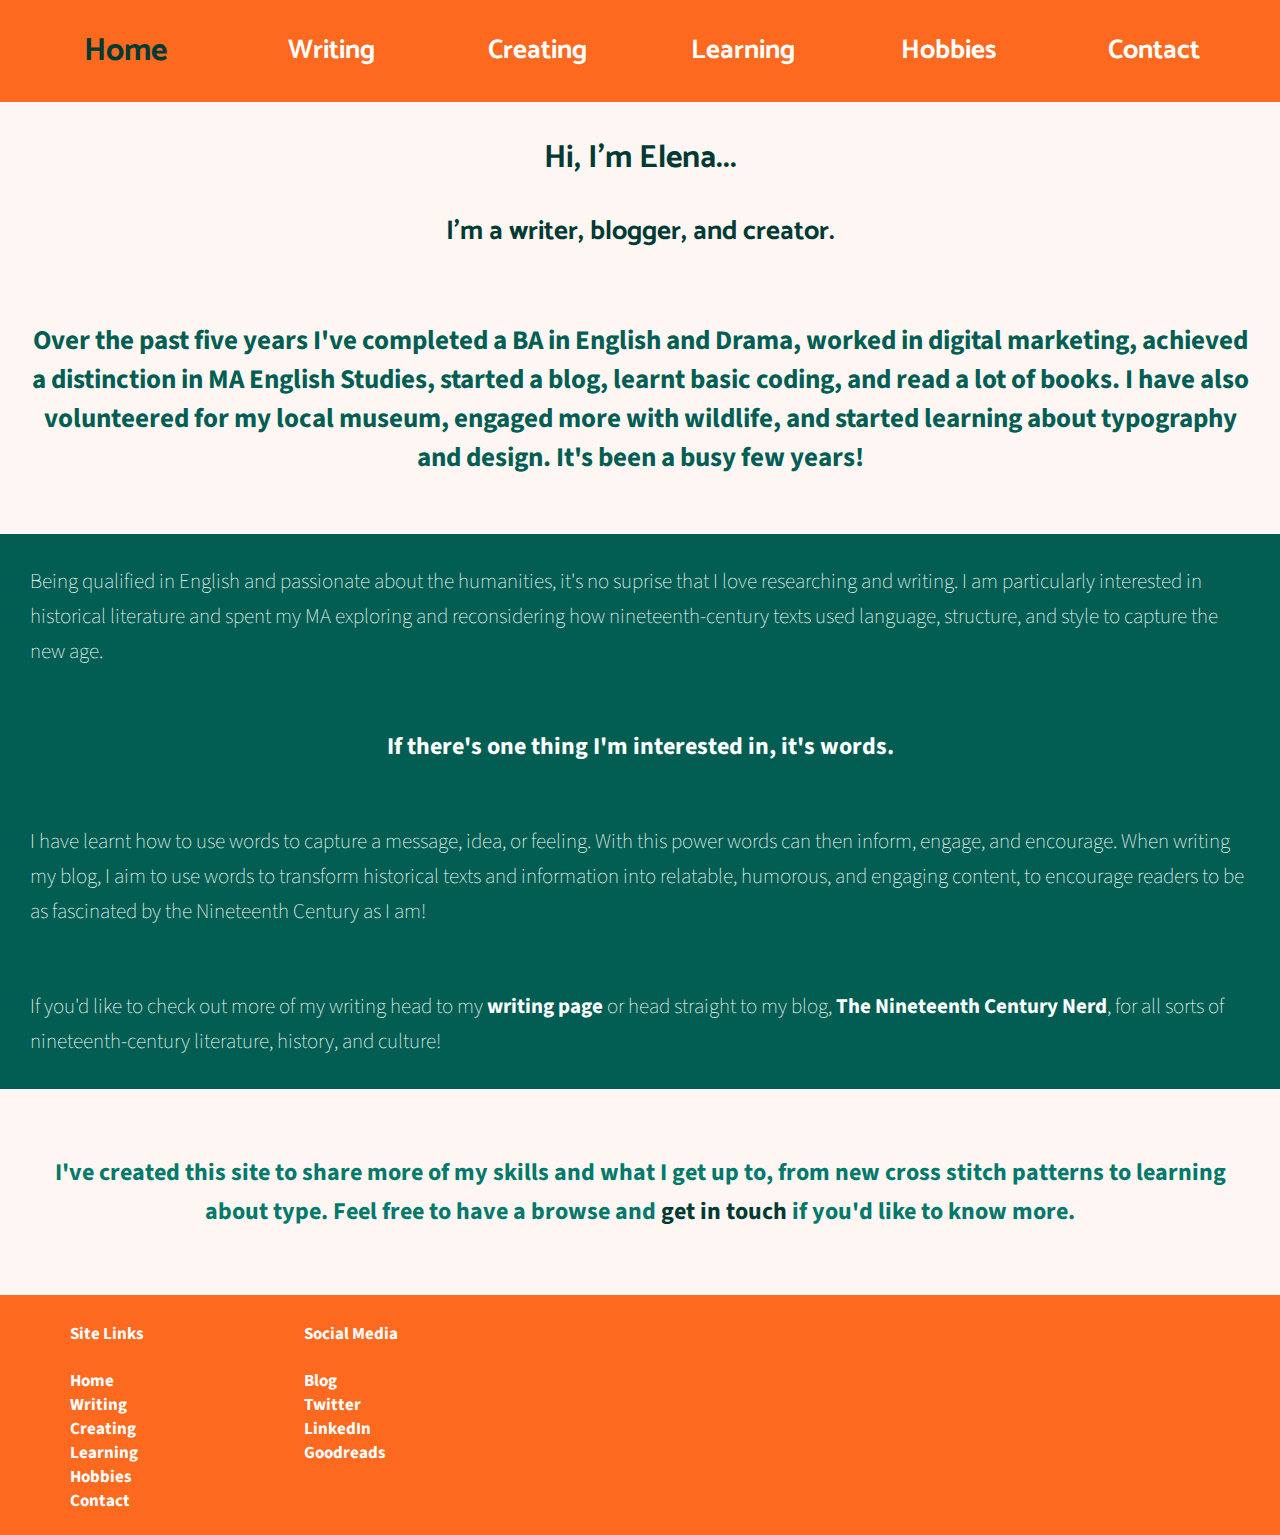
<file: index.html>
<!DOCTYPE html>
<html>

<head>
  <title>Elena Martin Portfolio</title>
  <meta name="viewport" content="width=device-width, initial-scale=1.0">
  <link rel="stylesheet" href="styles.css">
  <link href="https://fonts.googleapis.com/css2?family=Catamaran:wght@800&display=swap" rel="stylesheet">
  <link href="https://fonts.googleapis.com/css2?family=Source+Sans+Pro:ital,wght@0,300;0,400;0,600;1,900&display=swap"
    rel="stylesheet">
  <link rel="icon" href="favicon.ico" type="image/x-icon">
  <!-- Global site tag (gtag.js) - Google Analytics -->
  <script async src="https://www.googletagmanager.com/gtag/js?id=G-0PNY6B4NJH"></script>
  <script>
    window.dataLayer = window.dataLayer || [];
    function gtag() { dataLayer.push(arguments); }
    gtag('js', new Date());

    gtag('config', 'G-0PNY6B4NJH');
  </script>
</head>

<body>
  <header class="flexContainerNav">
    <h2 class="flexBoxNav"><a class="highlightLink" href="index.html">Home</a></h2>
    <h2 class="flexBoxNav"><a class="navLink" href="writing.html">Writing</a></h2>
    <h2 class="flexBoxNav"><a class="navLink" href="creating.html">Creating</a></h2>
    <h2 class="flexBoxNav"><a class="navLink" href="learning.html">Learning</a></h2>
    <h3 class="flexBoxNav"><a class="navLink" href="hobbies.html">Hobbies</a></h3>
    <h2 class="flexBoxNav"><a class="navLink" href="contact.html">Contact</a></h2>
  </header>

  <div class="flexContainerTop">
    <h2 class="flexBoxTop1"><span class="fadeIn">Hi, I'm Elena...</span></h2>
    <h3 class="flexBoxTop2"><span class="fadeIn2">I'm a writer, blogger, and creator.</span></h3>
  </div>

  <div class="flexContainerBody">
    <h3 class="flexBoxBody2"><span class="fadeIn3">Over the past five years I've completed a BA in English and Drama,
        worked in digital marketing, achieved a distinction in MA English Studies, started a blog, learnt basic coding,
        and read a lot of books. I have also volunteered for my local museum, engaged more with wildlife, and started
        learning about typography and design. It's been a busy few years!</span></h3>
    <h3 class="flexBoxBody3">Being qualified in English and passionate about the humanities, it's no suprise that I love
      researching and writing. I am particularly interested in historical literature and spent my MA exploring and
      reconsidering how nineteenth-century texts used language, structure, and style to capture the new age.</h3>
    <h3 class="flexBoxBody4">If there's one thing I'm interested in, it's words.</h3>
    <h3 class="flexBoxBody3">I have learnt how to use words to capture a message, idea, or feeling. With this power
      words can then inform, engage, and encourage. When writing my blog, I aim to use words to transform historical
      texts and information into relatable, humorous, and engaging content, to encourage readers to be as fascinated by
      the Nineteenth Century as I am!</h3>
    <h3 class="flexBoxBody3">If you'd like to check out more of my writing head to my <a class="two"
        href="writing.html">writing page</a> or head straight to my blog, <a class="two"
        href="https://thenineteenthcenturynerd.wordpress.com/" target="_blank">The Nineteenth Century Nerd</a>, for all
      sorts of nineteenth-century literature, history, and culture!</h3>
  </div>

  <div class="flexContainerBottom">
    <h3 class="flexBoxBottom1">I've created this site to share more of my skills and what I get up to, from new cross
      stitch patterns to learning about type. Feel free to have a browse and <a class="one"
        href="contact.html#contact-form">get in touch</a> if you'd like to know more.</h3>
  </div>

  <footer>
    <div class="flexContainerFooter">
      <div class="flexBoxFooter">
        <ul>
          <h4>Site Links</h4>
          <li><a class="two" href="index.html">Home</a></li>
          <li><a class="two" href="writing.html">Writing</a></li>
          <li><a class="two" href="creating.html">Creating</a></li>
          <li><a class="two" href="learning.html">Learning</a></li>
          <li><a class="two" href="hobbies.html">Hobbies</a></li>
          <li><a class="two" href="contact.html">Contact</a></li>
        </ul>
      </div>

      <div class="flexBoxFooter">
        <ul>
          <h4>Social Media</h4>
          <li><a class="two" href="https://thenineteenthcenturynerd.wordpress.com/" target="_blank">Blog</a></li>
          <li><a class="two" href="https://twitter.com/The19thCNerd" target="_blank">Twitter</a></li>
          <li><a class="two" href="https://www.linkedin.com/in/elena-martin-0aa2b9152/" target="_blank">LinkedIn</a>
          </li>
          <li><a class="two" href="https://www.goodreads.com/user/show/27356902-elena" target="_blank">Goodreads</a>
          </li>
        </ul>
      </div>
    </div>
  </footer>

</body>

</html>
</file>
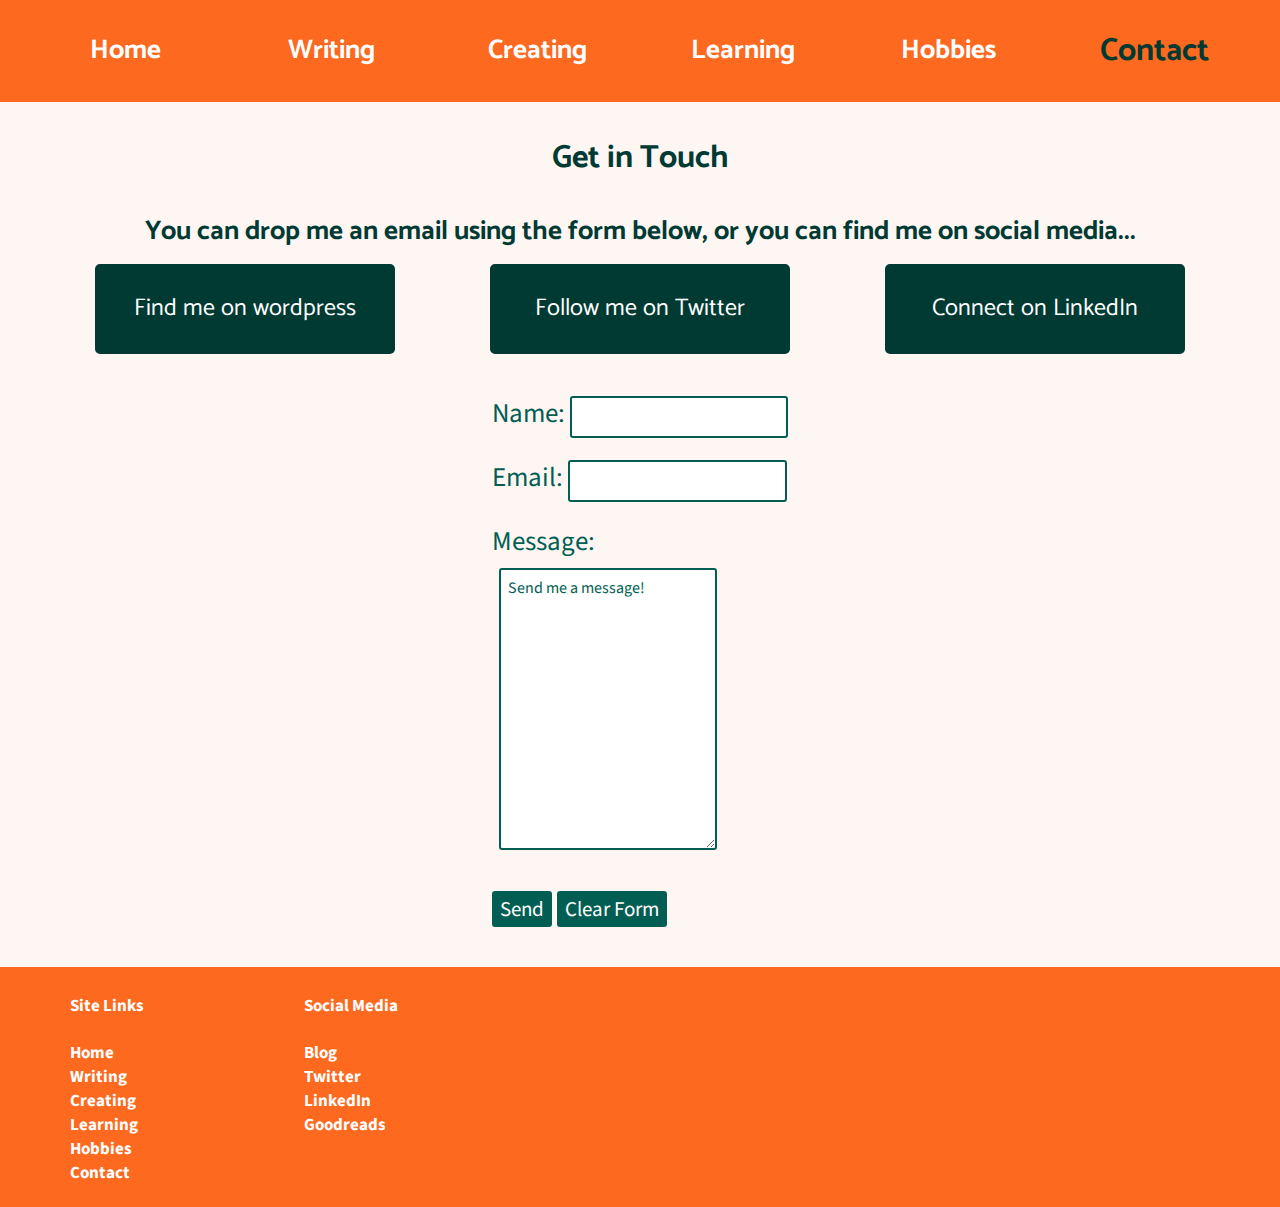
<file: contact.html>
<!DOCTYPE html>
<html>
<head>
   <title>Contact</title>
   <meta name="viewport" content="width=device-width, initial-scale=1.0">
   <link rel="stylesheet" href="styles.css">
   <link href="https://fonts.googleapis.com/css2?family=Catamaran:wght@800&display=swap" rel="stylesheet">
   <link href="https://fonts.googleapis.com/css2?family=Source+Sans+Pro:ital,wght@0,300;0,400;0,600;1,900&display=swap" rel="stylesheet">
   <link rel="icon" href="favicon.ico" type="image/x-icon">
</head>

<body>
    <header class="flexContainerNav">
        <h2 class="flexBoxNav"><a class="navLink" href="index.html">Home</a></h2>
        <h2 class="flexBoxNav"><a class="navLink" href="writing.html">Writing</a></h2>
        <h2 class="flexBoxNav"><a class="navLink" href="creating.html">Creating</a></h2>
        <h2 class="flexBoxNav"><a class="navLink" href="learning.html">Learning</a></h2>
        <h3 class="flexBoxNav"><a class="navLink" href="hobbies.html">Hobbies</a></h3>
        <h2 class="flexBoxNav"><a class="highlightLink" href="contact.html">Contact</a></h2>
    </header>

    <div class="flexContainerTop">
        <h2 class="flexBoxTop1">Get in Touch</h2>
        <h3 class="flexBoxTop2">You can drop me an email using the form below, or you can find me on social media...</h3>
    </div>

    <div class="flexContainerButton">
        <a class="socialLinks" href="https://thenineteenthcenturynerd.wordpress.com" target="_blank"><button class="flexBoxButton">Find me on wordpress</button></a>
        <a class="socialLinks" href="https://twitter.com/The19thCNerd" target="_blank"><button class="flexBoxButton">Follow me on Twitter</button></a>
        <a class="socialLinks" href="https://www.linkedin.com/in/elena-martin-0aa2b9152/" target="_blank"><button class="flexBoxButton">Connect on LinkedIn</button></a>
    </div>

  <div class="flexContainerForm">
    <form action="mailto:elena.m.writer@gmail.com" method="post" enctype="text/plain" id="contact-form">
      <div class="formElement">
        <label for="name">Name:
          <input type="text" name="name" id="name" />
        </label>
      </div>
      <div class="formElement">
        <label for="email">Email:
          <input type="text" name="email" id="email" />
        </label>
      </div>
      <div class="formElement">
        <label>Message:</label>
        <br />
        <textarea name="comments" rows="12" cols="35" id="message">Send me a message!</textarea>
      </div>
      <div class="formElement">
        <input type="submit" name="submit" value="Send" id="send"/>
        <input type="reset" name="reset" value="Clear Form" id="reset"/>
      </div>
    </form>
  </div>

    <footer>
      <div class="flexContainerFooter">
        <div class="flexBoxFooter">
          <ul>
            <h4>Site Links</h4>
            <li><a class="two" href="index.html">Home</a></li>
            <li><a class="two" href="writing.html">Writing</a></li>
            <li><a class="two" href="creating.html">Creating</a></li>
            <li><a class="two" href="learning.html">Learning</a></li>
            <li><a class="two" href="hobbies.html">Hobbies</a></li> 
            <li><a class="two" href="contact.html">Contact</a></li>
          </ul>
        </div>
   
        <div class="flexBoxFooter">
          <ul>
            <h4>Social Media</h4>
            <li><a class="two" href="https://thenineteenthcenturynerd.wordpress.com/" target="_blank">Blog</a></li>
            <li><a class="two" href="https://twitter.com/The19thCNerd" target="_blank">Twitter</a></li>
            <li><a class="two" href="https://www.linkedin.com/in/elena-martin-0aa2b9152/" target="_blank">LinkedIn</a></li>
            <li><a class="two" href="https://www.goodreads.com/user/show/27356902-elena" target="_blank">Goodreads</a></li>
          </ul>
        </div>
      </div>
      </footer>

</body>
</html>
</file>
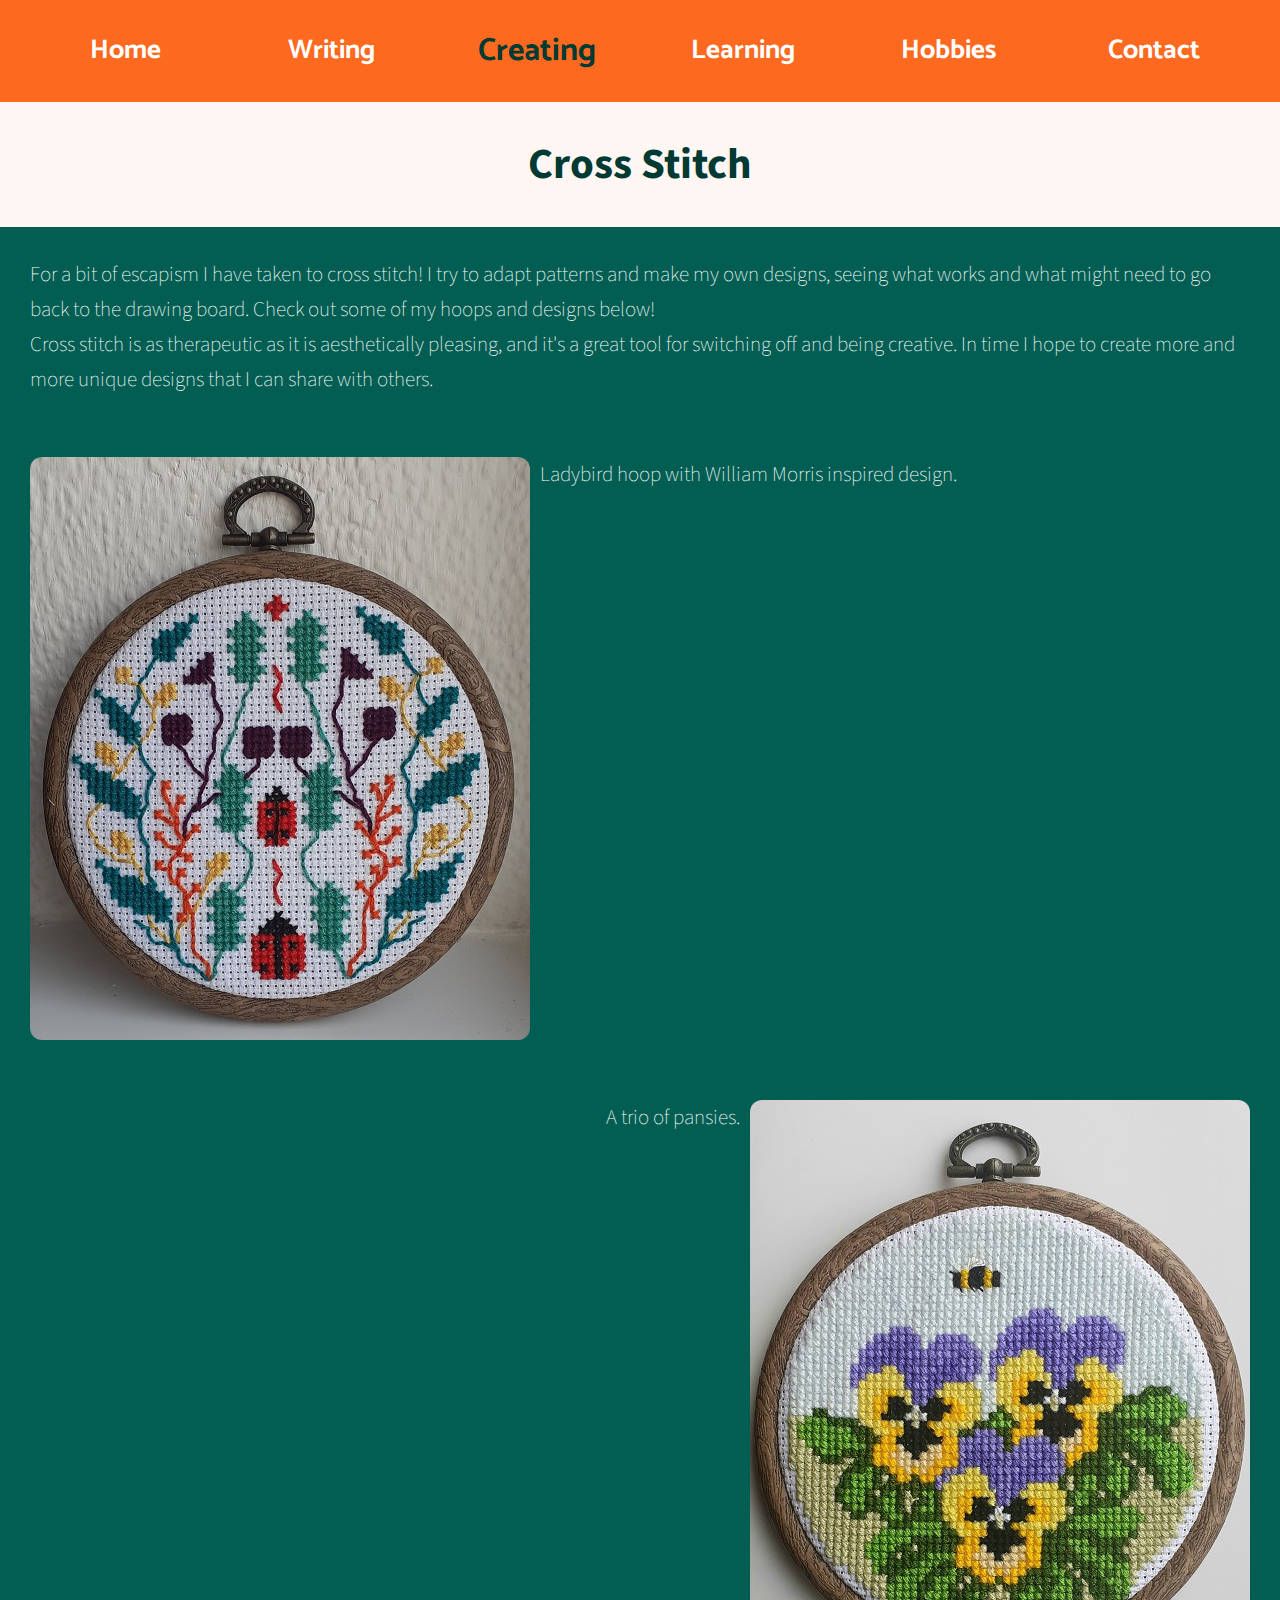
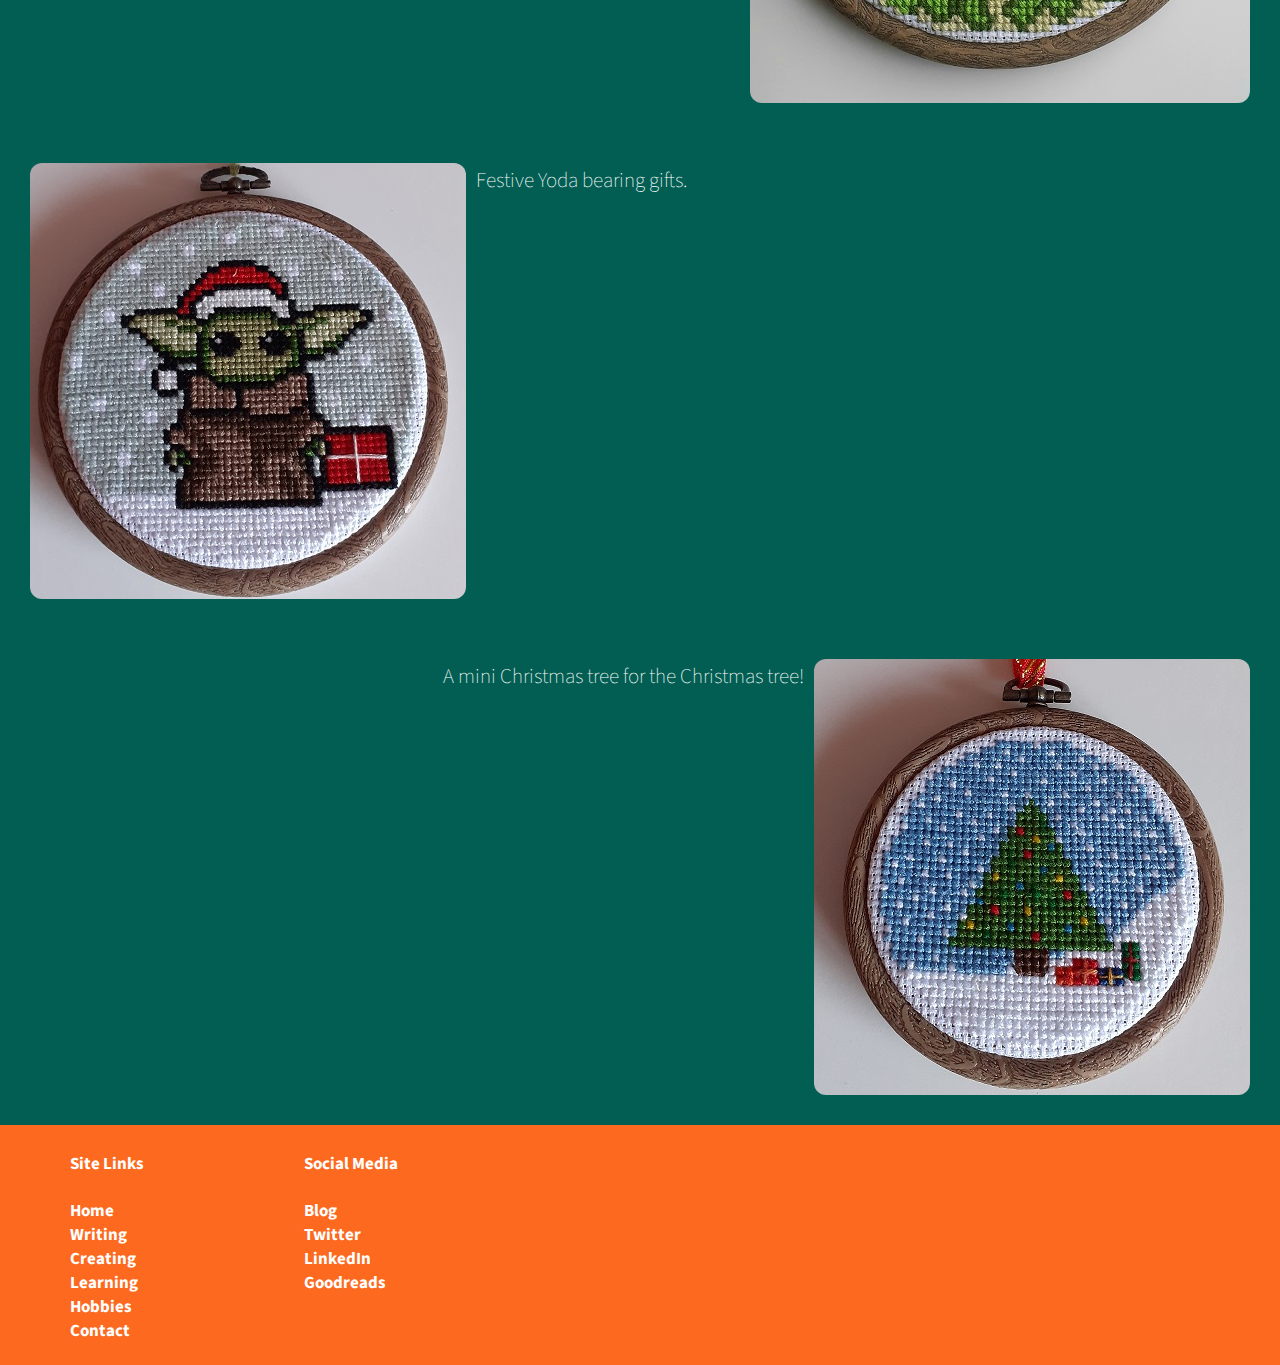
<file: creating.html>
<!DOCTYPE html>
<html>

<head>
  <title>Creating</title>
  <meta name="viewport" content="width=device-width, initial-scale=1.0">
  <link rel="stylesheet" href="styles.css">
  <link href="https://fonts.googleapis.com/css2?family=Catamaran:wght@800&display=swap" rel="stylesheet">
  <link href="https://fonts.googleapis.com/css2?family=Source+Sans+Pro:ital,wght@0,300;0,400;0,600;1,900&display=swap"
    rel="stylesheet">
  <link rel="icon" href="favicon.ico" type="image/x-icon">
</head>

<body>
  <header class="flexContainerNav">
    <h2 class="flexBoxNav"><a class="navLink" href="index.html">Home</a></h2>
    <h2 class="flexBoxNav"><a class="navLink" href="writing.html">Writing</a></h2>
    <h2 class="flexBoxNav"><a class="highlightLink" href="creating.html">Creating</a></h2>
    <h2 class="flexBoxNav"><a class="navLink" href="learning.html">Learning</a></h2>
    <h3 class="flexBoxNav"><a class="navLink" href="hobbies.html">Hobbies</a></h3>
    <h2 class="flexBoxNav"><a class="navLink" href="contact.html">Contact</a></h2>
  </header>

  <div class="flexContainerBody">
    <h3 class="flexBoxBody1" id="cross">Cross Stitch</h3>
    <h3 class="flexBoxBody3">For a bit of escapism I have taken to cross stitch! I try to adapt patterns and make my own
      designs, seeing what works and what might need to go back to the drawing board. Check out some of my hoops and
      designs below! <br> Cross stitch is as therapeutic as it is aesthetically pleasing, and it's a great tool for
      switching off and being creative. In time I hope to create more and more unique designs that I can share with
      others.</h3>
    <h3 class="flexBoxBody3"><img class="imgDisplay4" src="Ladybird Hoop.jpg">Ladybird hoop with William Morris inspired
      design.</h3>
    <h3 class="flexBoxBody3Right"><img class="imgDisplay5" src="Pansies Hoop.jpg">A trio of pansies.</h3>
    <h3 class="flexBoxBody3"><img class="imgDisplay4" src="Yoda Hoop.jpg">Festive Yoda bearing gifts.</h3>
    <h3 class="flexBoxBody3Right"><img class="imgDisplay5" src="Christmas Tree Hoop.jpg"><span>A mini Christmas tree for
        the
        Christmas tree!</span></h3>
  </div>

  <footer>
    <div class="flexContainerFooter">
      <div class="flexBoxFooter">
        <ul>
          <h4>Site Links</h4>
          <li><a class="two" href="index.html">Home</a></li>
          <li><a class="two" href="writing.html">Writing</a></li>
          <li><a class="two" href="creating.html">Creating</a></li>
          <li><a class="two" href="learning.html">Learning</a></li>
          <li><a class="two" href="hobbies.html">Hobbies</a></li>
          <li><a class="two" href="contact.html">Contact</a></li>
        </ul>
      </div>

      <div class="flexBoxFooter">
        <ul>
          <h4>Social Media</h4>
          <li><a class="two" href="https://thenineteenthcenturynerd.wordpress.com/" target="_blank">Blog</a></li>
          <li><a class="two" href="https://twitter.com/The19thCNerd" target="_blank">Twitter</a></li>
          <li><a class="two" href="https://www.linkedin.com/in/elena-martin-0aa2b9152/" target="_blank">LinkedIn</a>
          </li>
          <li><a class="two" href="https://www.goodreads.com/user/show/27356902-elena" target="_blank">Goodreads</a>
          </li>
        </ul>
      </div>
    </div>
  </footer>

  <script src="creatingJS.js"></script>
</body>

</html>
</file>
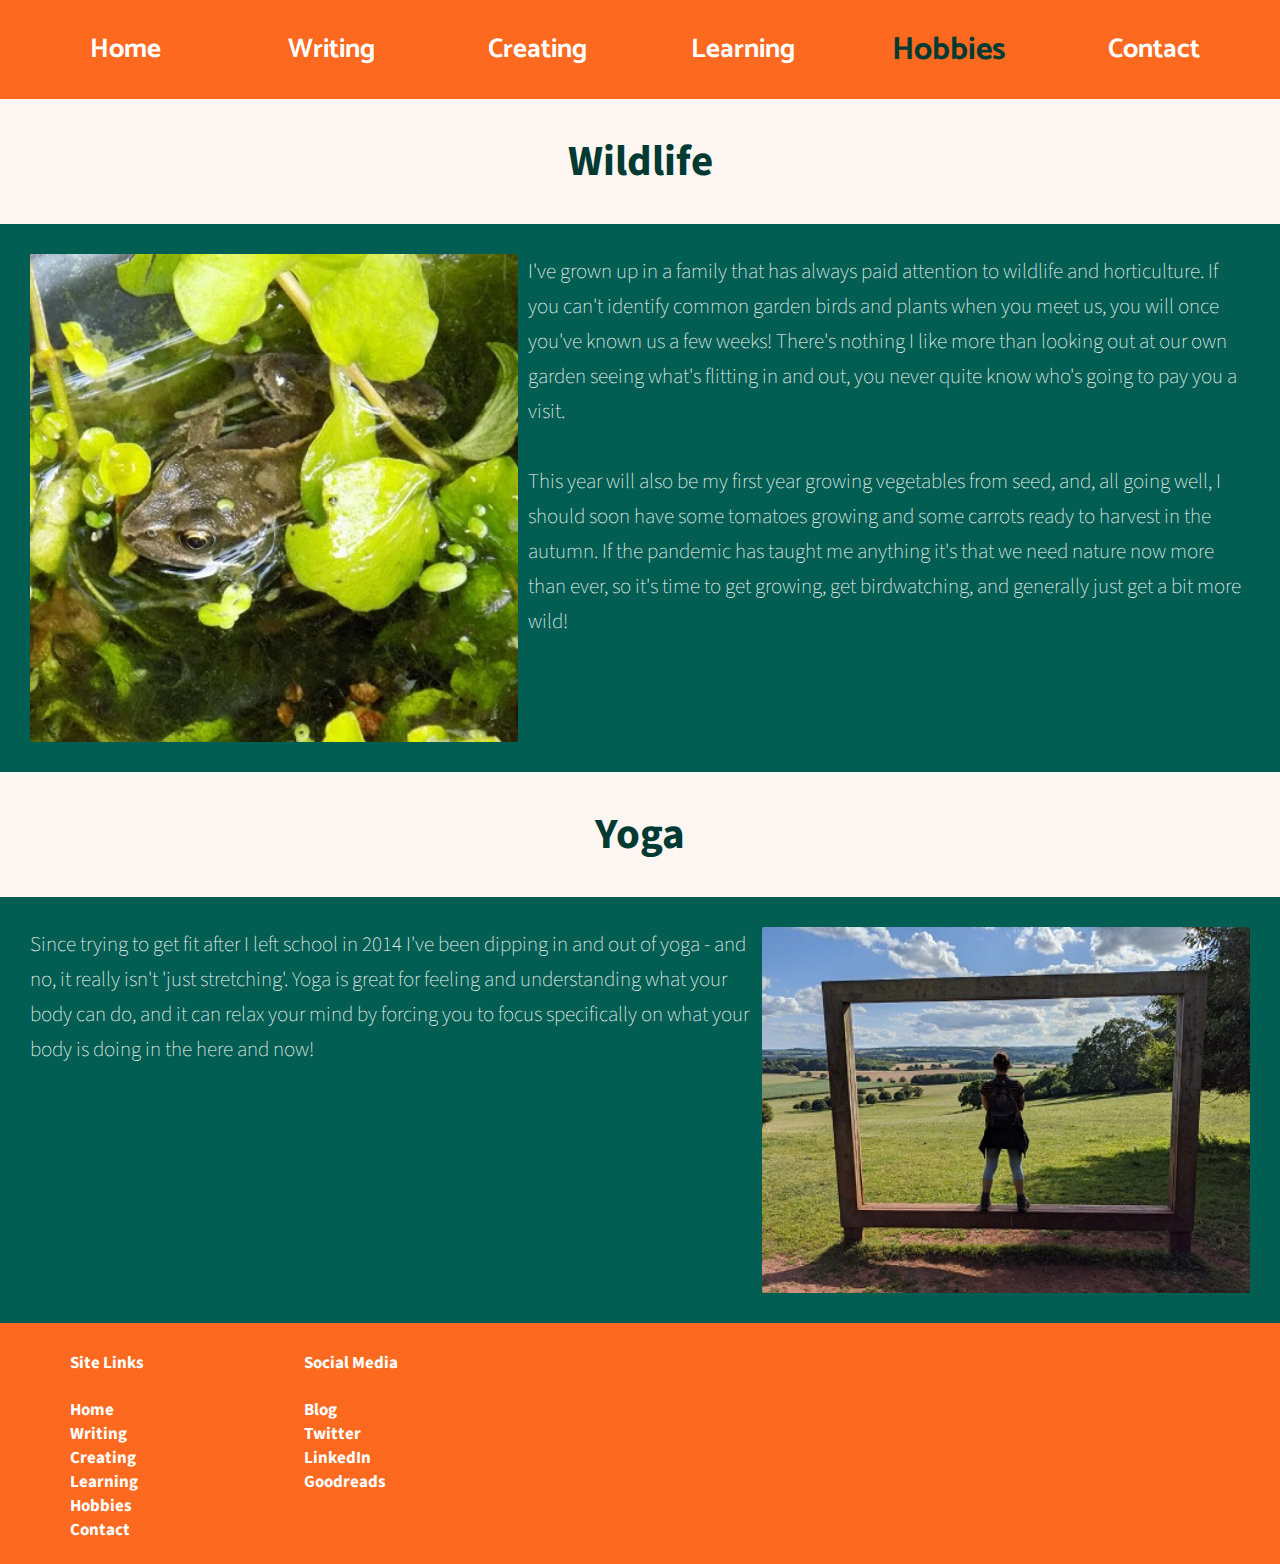
<file: hobbies.html>
<!DOCTYPE html>
<html>

<head>
  <title>Hobbies</title>
  <meta name="viewport" content="width=device-width, initial-scale=1.0">
  <link rel="stylesheet" href="styles.css">
  <link href="https://fonts.googleapis.com/css2?family=Catamaran:wght@800&display=swap" rel="stylesheet">
  <link href="https://fonts.googleapis.com/css2?family=Source+Sans+Pro:ital,wght@0,300;0,400;0,600;1,900&display=swap"
    rel="stylesheet">
  <link rel="icon" href="favicon.ico" type="image/x-icon">
</head>

<body>
  <header class="flexContainerNav">
    <h2 class="flexBoxNav"><a class="navLink" href="index.html">Home</a></h2>
    <h2 class="flexBoxNav"><a class="navLink" href="writing.html">Writing</a></h2>
    <h2 class="flexBoxNav"><a class="navLink" href="creating.html">Creating</a></h2>
    <h2 class="flexBoxNav"><a class="navLink" href="learning.html">Learning</a></h2>
    <h3 class="flexBoxNav"><a class="highlightLink" href="hobbies.html">Hobbies</a></h3>
    <h2 class="flexBoxNav"><a class="navLink" href="contact.html">Contact</a></h2>
  </header>

  <div class="flexContainerBody">
    <h3 class="flexBoxBody1" id="wild">Wildlife</h3>
    <h3 class="flexBoxBody3"><img class="imgDisplay3" src="Frog pond.jpeg">I've grown up in a family that has always
      paid attention to wildlife and horticulture. If you can't identify common garden birds and plants when you meet
      us, you will once you've known us a few weeks! There's nothing I like more than looking out at our own garden
      seeing what's flitting in and out, you never quite know who's going to pay you a visit.
      <br>
      <br> This year will also be my first year growing vegetables from seed, and, all going well, I should soon have
      some tomatoes growing and some carrots ready to harvest in the autumn. If the pandemic has taught me anything it's
      that we need nature now more than ever, so it's time to get growing, get birdwatching, and generally just get a
      bit more wild!
    </h3>
  </div>

  <div class="flexContainerBody">
    <h3 class="flexBoxBody1" id="yoga">Yoga</h3>
    <h3 class="flexBoxBody3"><img class="imgDisplay2" src="Image of Me.jpg">Since trying to get fit after I left school
      in 2014 I've been dipping in and out of yoga - and no, it really isn't 'just stretching'. Yoga is great for
      feeling and understanding what your body can do, and it can relax your mind by forcing you to focus specifically
      on what your body is doing in the here and now! </h3>
  </div>

  <footer>
    <div class="flexContainerFooter">
      <div class="flexBoxFooter">
        <ul>
          <h4>Site Links</h4>
          <li><a class="two" href="index.html">Home</a></li>
          <li><a class="two" href="writing.html">Writing</a></li>
          <li><a class="two" href="creating.html">Creating</a></li>
          <li><a class="two" href="learning.html">Learning</a></li>
          <li><a class="two" href="hobbies.html">Hobbies</a></li>
          <li><a class="two" href="contact.html">Contact</a></li>
        </ul>
      </div>

      <div class="flexBoxFooter">
        <ul>
          <h4>Social Media</h4>
          <li><a class="two" href="https://thenineteenthcenturynerd.wordpress.com/" target="_blank">Blog</a></li>
          <li><a class="two" href="https://twitter.com/The19thCNerd" target="_blank">Twitter</a></li>
          <li><a class="two" href="https://www.linkedin.com/in/elena-martin-0aa2b9152/" target="_blank">LinkedIn</a>
          </li>
          <li><a class="two" href="https://www.goodreads.com/user/show/27356902-elena" target="_blank">Goodreads</a>
          </li>
        </ul>
      </div>
    </div>
  </footer>

  <script src="hobbiesJS.js"></script>
</body>

</html>
</file>
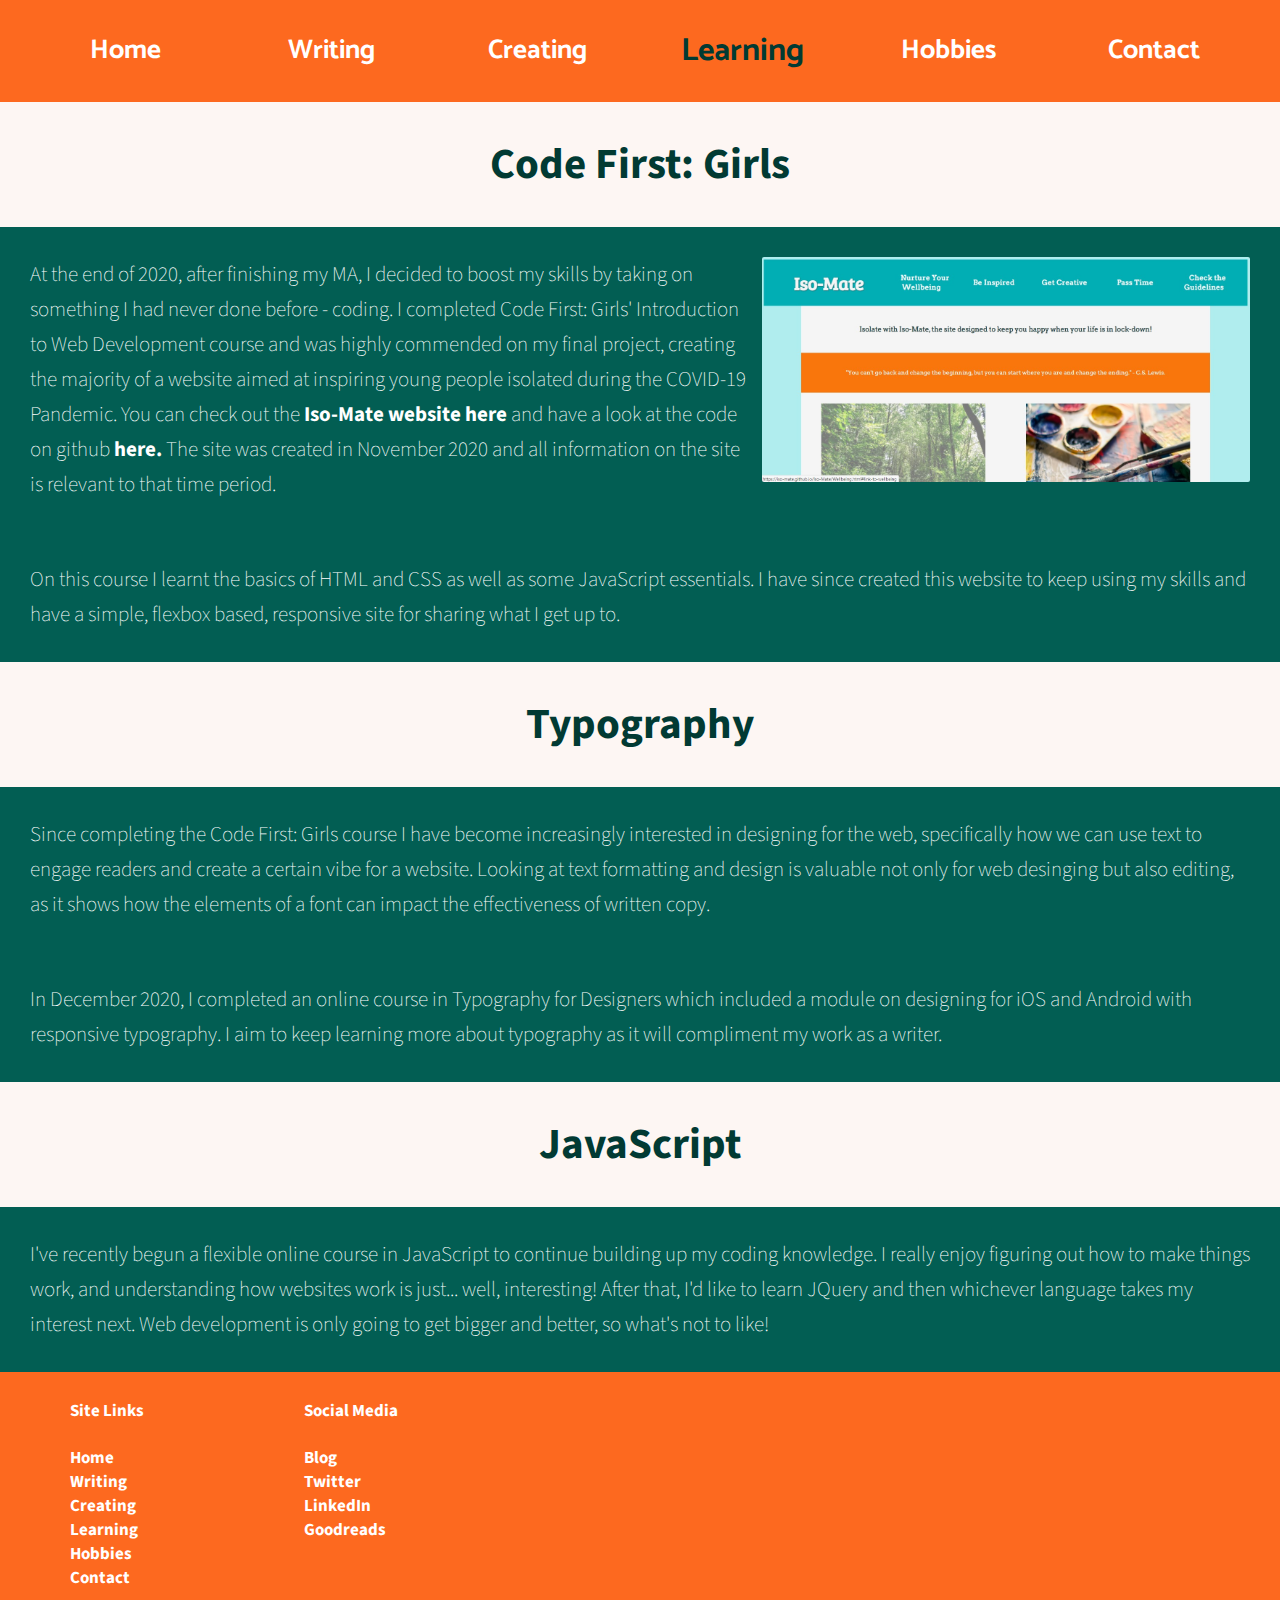
<file: learning.html>
<!DOCTYPE html>
<html>

<head>
  <title>Learning</title>
  <meta name="viewport" content="width=device-width, initial-scale=1.0">
  <link rel="stylesheet" href="styles.css">
  <link href="https://fonts.googleapis.com/css2?family=Catamaran:wght@800&display=swap" rel="stylesheet">
  <link href="https://fonts.googleapis.com/css2?family=Source+Sans+Pro:ital,wght@0,300;0,400;0,600;1,900&display=swap"
    rel="stylesheet">
  <link rel="icon" href="favicon.ico" type="image/x-icon">
</head>

<body>
  <header class="flexContainerNav">
    <h2 class="flexBoxNav"><a class="navLink" href="index.html">Home</a></h2>
    <h2 class="flexBoxNav"><a class="navLink" href="writing.html">Writing</a></h2>
    <h2 class="flexBoxNav"><a class="navLink" href="creating.html">Creating</a></h2>
    <h2 class="flexBoxNav"><a class="highlightLink" href="learning.html">Learning</a></h2>
    <h3 class="flexBoxNav"><a class="navLink" href="hobbies.html">Hobbies</a></h3>
    <h2 class="flexBoxNav"><a class="navLink" href="contact.html">Contact</a></h2>
  </header>


  <div class="flexContainerBody">
    <h3 class="flexBoxBody1" id="code">Code First: Girls</h3>
    <h3 class="flexBoxBody3"><a class="imgLinks" href="https://iso-mate.github.io/Iso-Mate/" target="_blank"><img
          class="imgDisplay2" src="Iso-Mate Homepage.jpg"></a>At the end of 2020, after finishing my MA, I decided to
      boost my skills by taking on something I had never done before - coding. I completed Code First: Girls'
      Introduction to Web Development course and was highly commended on my final project, creating the majority of a
      website aimed at inspiring young people isolated during the COVID-19 Pandemic. You can check out the <a
        class="two" href="https://iso-mate.github.io/Iso-Mate/" target="_blank">Iso-Mate website here</a> and have a
      look at the code on github <a class="two" href="https://github.com/Iso-Mate/Iso-Mate" target="_blank">here.</a>
      The site was created in November 2020 and all information on the site is relevant to that time period.</h3>
    <h3 class="flexBoxBody3">On this course I learnt the basics of HTML and CSS as well as some JavaScript essentials. I
      have since created this website to keep using my skills and have a simple, flexbox based, responsive site for
      sharing what I get up to.</h3>

    <h3 class="flexBoxBody1" id="type">Typography</h3>
    <h3 class="flexBoxBody3">Since completing the Code First: Girls course I have become increasingly interested in
      designing for the web, specifically how we can use text to engage readers and create a certain vibe for a website.
      Looking at text formatting and design is valuable not only for web desinging but also editing, as it shows how the
      elements of a font can impact the effectiveness of written copy.</h3>
    <h3 class="flexBoxBody3">In December 2020, I completed an online course in Typography for Designers which included a
      module on designing for iOS and Android with responsive typography. I aim to keep learning more about typography
      as it will compliment my work as a writer.</h3>

    <h3 class="flexBoxBody1" id="javaScript">JavaScript</h3>
    <h3 class="flexBoxBody3">I've recently begun a flexible online course in JavaScript to continue building up my
      coding knowledge. I really enjoy figuring out how to make things work, and understanding how websites work is
      just... well, interesting! After that, I'd like to learn JQuery and then whichever language takes my interest
      next. Web development is only going to get bigger and better, so what's not to like!</h3>
  </div>

  <footer>
    <div class="flexContainerFooter">
      <div class="flexBoxFooter">
        <ul>
          <h4>Site Links</h4>
          <li><a class="two" href="index.html">Home</a></li>
          <li><a class="two" href="writing.html">Writing</a></li>
          <li><a class="two" href="creating.html">Creating</a></li>
          <li><a class="two" href="learning.html">Learning</a></li>
          <li><a class="two" href="hobbies.html">Hobbies</a></li>
          <li><a class="two" href="contact.html">Contact</a></li>
        </ul>
      </div>

      <div class="flexBoxFooter">
        <ul>
          <h4>Social Media</h4>
          <li><a class="two" href="https://thenineteenthcenturynerd.wordpress.com/" target="_blank">Blog</a></li>
          <li><a class="two" href="https://twitter.com/The19thCNerd" target="_blank">Twitter</a></li>
          <li><a class="two" href="https://www.linkedin.com/in/elena-martin-0aa2b9152/" target="_blank">LinkedIn</a>
          </li>
          <li><a class="two" href="https://www.goodreads.com/user/show/27356902-elena" target="_blank">Goodreads</a>
          </li>
        </ul>
      </div>
    </div>
  </footer>

  <script src="learningJS.js"></script>
</body>

</html>
</file>
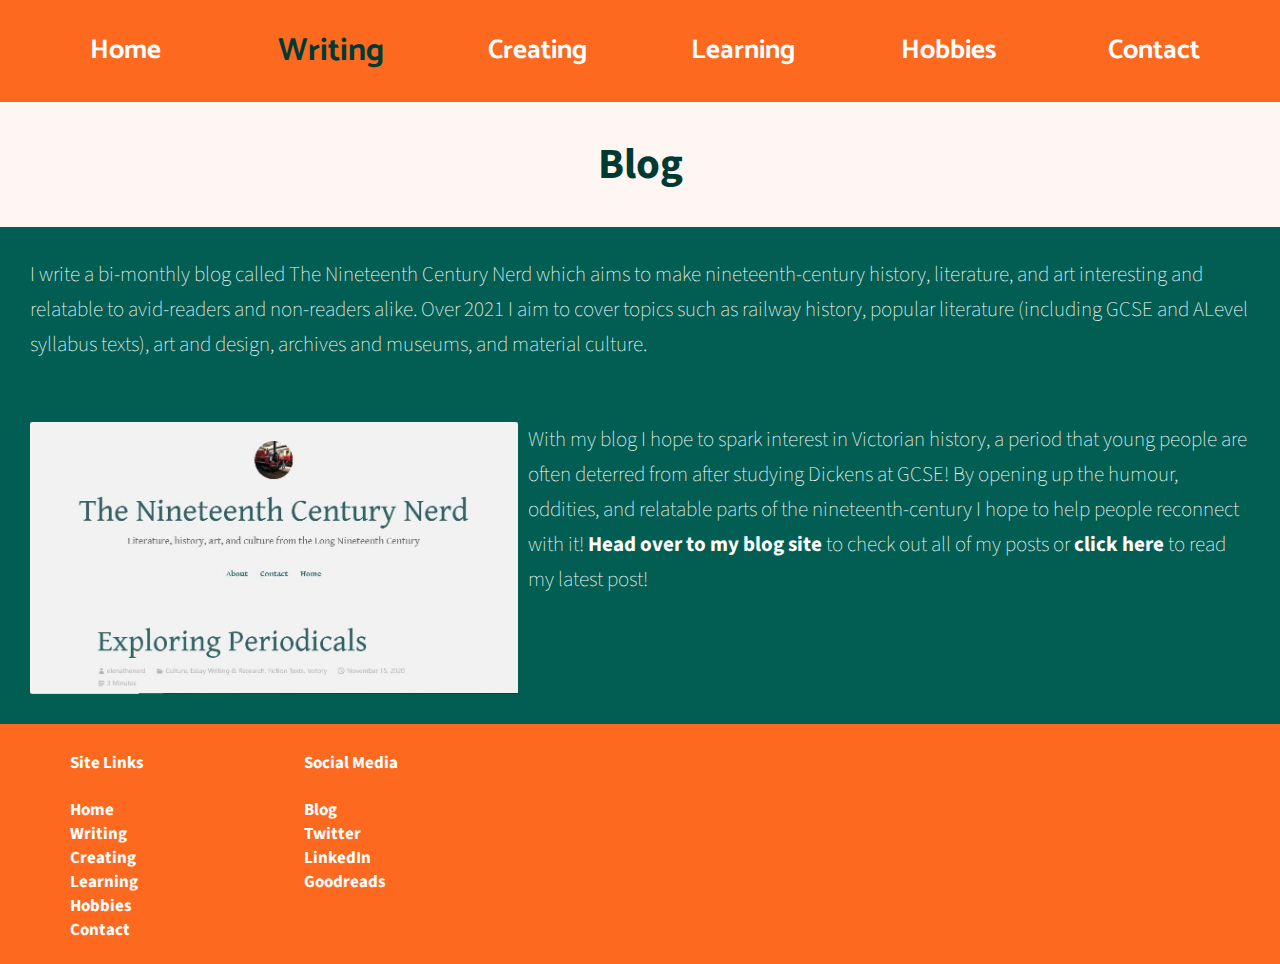
<file: writing.html>
<!DOCTYPE html>
<html>

<head>
  <title>Writing</title>
  <meta name="viewport" content="width=device-width, initial-scale=1.0">
  <link rel="stylesheet" href="styles.css">
  <link href="https://fonts.googleapis.com/css2?family=Catamaran:wght@800&display=swap" rel="stylesheet">
  <link href="https://fonts.googleapis.com/css2?family=Source+Sans+Pro:ital,wght@0,300;0,400;0,600;1,900&display=swap"
    rel="stylesheet">
  <link rel="icon" href="favicon.ico" type="image/x-icon">
</head>

<body>
  <header class="flexContainerNav">
    <h2 class="flexBoxNav"><a class="navLink" href="index.html">Home</a></h2>
    <h2 class="flexBoxNav"><a class="highlightLink" href="writing.html">Writing</a></h2>
    <h2 class="flexBoxNav"><a class="navLink" href="creating.html">Creating</a></h2>
    <h2 class="flexBoxNav"><a class="navLink" href="learning.html">Learning</a></h2>
    <h3 class="flexBoxNav"><a class="navLink" href="hobbies.html">Hobbies</a></h3>
    <h2 class="flexBoxNav"><a class="navLink" href="contact.html">Contact</a></h2>
  </header>


  <div class="flexContainerBody">
    <h3 class="flexBoxBody1" id="blog">Blog</h3>
    <h3 class="flexBoxBody3">I write a bi-monthly blog called The Nineteenth Century Nerd which aims to make
      nineteenth-century history, literature, and art interesting and relatable to avid-readers and non-readers alike.
      Over 2021 I aim to cover topics such as railway history, popular literature (including GCSE and ALevel syllabus
      texts), art and design, archives and museums, and material culture.</h3>
    <h3 class="flexBoxBody3"><a class="imgLinks" href="https://thenineteenthcenturynerd.wordpress.com/"
        target="_blank"><img class="imgDisplay3" src="Blog Image.JPG"></a>With my blog I hope to spark interest in
      Victorian history, a period that young people are often deterred from after studying Dickens at GCSE! By opening
      up the humour, oddities, and relatable parts of the nineteenth-century I hope to help people reconnect with it! <a
        class="two" href="https://thenineteenthcenturynerd.wordpress.com/" target="_blank">Head over to my blog site</a>
      to check out all of my posts or <a class="two"
        href="https://thenineteenthcenturynerd.wordpress.com/2021/03/08/frankenstein-mary-shelley/"
        target="_blank">click here</a> to read my latest post!</h3>

  </div>

  <footer>
    <div class="flexContainerFooter">
      <div class="flexBoxFooter">
        <ul>
          <h4>Site Links</h4>
          <li><a class="two" href="index.html">Home</a></li>
          <li><a class="two" href="writing.html">Writing</a></li>
          <li><a class="two" href="creating.html">Creating</a></li>
          <li><a class="two" href="learning.html">Learning</a></li>
          <li><a class="two" href="hobbies.html">Hobbies</a></li>
          <li><a class="two" href="contact.html">Contact</a></li>
        </ul>
      </div>

      <div class="flexBoxFooter">
        <ul>
          <h4>Social Media</h4>
          <li><a class="two" href="https://thenineteenthcenturynerd.wordpress.com/" target="_blank">Blog</a></li>
          <li><a class="two" href="https://twitter.com/The19thCNerd" target="_blank">Twitter</a></li>
          <li><a class="two" href="https://www.linkedin.com/in/elena-martin-0aa2b9152/" target="_blank">LinkedIn</a>
          </li>
          <li><a class="two" href="https://www.goodreads.com/user/show/27356902-elena" target="_blank">Goodreads</a>
          </li>
        </ul>
      </div>
    </div>
  </footer>

  <script src="writingJS.js"></script>
</body>

</html>
</file>
<file: styles.css>
/* PAGE MAIN */

html {
  scroll-behavior: smooth;
}

header {
    margin: 0;
    background-color: #fd691f;
}

body {
    margin: 0;
    background-color: #fdf6f3;
}

footer {
    margin: 0;
    background-color: #fd691f
}


/* IMAGES */

.imgDisplay1 {
  padding: 10px;
}

.imgDisplay2 {
  float: right;
  margin-left: 10px;
  border-radius: 2px;
  width: 40%;
  height: auto;
}

.imgDisplay3 {
  float: left;
  margin-right: 10px;
  border-radius: 2px;
  width: 40%;
  height: auto;
}

.imgDisplay4 {
  float: left;
  margin-right: 10px;
  height: 40%;
  width: auto;
  border-radius: 12px;
}

.imgDisplay5 {
  float: right;
  margin-left: 10px;
  height: 40%;
  width: auto;
  border-radius: 12px;
}


/* GENERAL */


ul {
  list-style-type: none;
}

/* LINKS */

a.highlightLink:link {
    font-family: 'Catamaran', sans-serif;
    color:#013a33;
    font-size: 32px;
    text-decoration: none;
}

a.highlightLink:visited {
  font-family: 'Catamaran', sans-serif;
  color: #013a33;
  font-size: 32px;
  text-decoration: none;
}

a.highlightLink:hover {
  font-family: 'Catamaran', sans-serif;
  color: white;
  font-size: 32px;
  text-decoration: none;
}

a.navLink:link {
    font-family: 'Catamaran', sans-serif;
    color:white;
    font-size: 27px;
    text-decoration: none;
}

a.navLink:visited {
    font-family: 'Catamaran', sans-serif;
    color: white;
    font-size: 27px;
    text-decoration: none;
}

a.navLink:hover {
    font-family: 'Catamaran', sans-serif;
    color: #013a33;
    font-size: 27px;
    text-decoration: none;
}

a.socialLinks:hover {
  opacity: 0.7;
}

a.imgLinks:hover {
  opacity: 0.8;
}

a.one:link {
  font-family: 'Source Sans Pro', sans-serif;
  color: #013a33;
  font-size: 24px;
  text-decoration: none;
}

a.one:visited {
  font-family: 'Source Sans Pro', sans-serif;
  color: #013a33;
  font-size: 24px;
  text-decoration: none;
}

a.one:hover {
  font-family: 'Source Sans Pro', sans-serif;
  color: #013a33;
  opacity: 0.8;
  font-size: 24px;
  text-decoration: underline;
}

a.two:link {
  color: white;
  font-weight: bold;
  text-decoration: none;
}

a.two:visited {
  color: white;
  font-weight: bold;
  text-decoration: none;
}

a.two:hover {
  color:white;
  font-weight: bold;
  text-decoration: underline;
}

/* FLEX CONTAINERS */

.flexContainerNav {
    display: flex;
    flex-direction: row;
    flex-wrap: wrap;
    align-content: center;
    align-items: center;
    justify-content: space-evenly;
}

.flexContainerTop {
    display: flex;
    flex-direction: column;
    flex-wrap: wrap;
}

.flexContainerBody {
  display: flex;
  flex-direction: column;
  flex-wrap: wrap;
}

.flexContainerButton {
  display: flex;
  flex-direction: row;
  flex-wrap: wrap;
  align-content: center;
  justify-content: space-evenly;
}

.flexContainerBottom {
  display: flex;
  flex-direction: column;
  flex-wrap: wrap;
}

.flexContainerFooter {
  display: flex;
  flex-direction: row;
  flex-wrap: wrap;
  justify-content: flex-start;
}



/* FLEXBOXES */

.flexBoxNav {
    font-family: 'Catamaran', sans-serif;
    color: white;
    text-align: center;
    width: 150px;
    padding: 5px;
}

.flexBoxTop1 {
    font-family: 'Catamaran', sans-serif;
    color:#013a33;
    font-size: 32px;
    padding-top: 15px;
    text-align: center;
    align-content: center;
    justify-content: center;
    padding-left: 50px;
    padding-right: 50px;
    margin: 15px;
}

.flexBoxTop2 {
    font-family: 'Catamaran', sans-serif;
    color:#013a33;
    font-size: 27px;
    text-align: center;
    align-content: center;
    justify-content: center;
    padding-left: 50px;
    padding-right: 50px;
    margin: 10px;
}

.flexBoxBody {
  font-family: 'Source Sans Pro', sans-serif;
  color: #013a33;
  text-align: center;
  font-size: 32px;
  padding: 40px;
}

.flexBoxBody1 {
    font-family: 'Source Sans Pro', sans-serif;
    color: #013a33;
    text-align: center;
    font-size: 43px;
    padding: 32px;
    margin: 0;
}

.flexBoxBody2 {
  font-family: 'Source Sans Pro', sans-serif;
  color: #025e53;
  font-size: 27px;
  line-height: 39px;
  text-align: center;
  padding: 30px;
}

.flexBoxBody3 {
  font-family: 'Source Sans Pro', sans-serif;
  Background-color: #025e53;
  color: #ffffff;
  font-weight: lighter;
  font-size: 21px;
  line-height: 35px;
  text-align: left;
  padding: 30px;
  margin: 0;
}

.flexBoxBody3Right {
  font-family: 'Source Sans Pro', sans-serif;
  Background-color: #025e53;
  color: #ffffff;
  font-weight: lighter;
  font-size: 21px;
  line-height: 35px;
  text-align: right;
  padding: 30px;
  margin: 0;
}

.flexBoxBody4 {
  font-family: 'Source Sans Pro', sans-serif;
  background-color: #025e53;
  color: #ffffff;
  font-size: 24px;
  line-height: 35px;
  text-align: center;
  padding: 30px;
  margin: 0;
}

.flexBoxButton {
  height: 90px;
  width: 300px;
  max-width: 100%;
  background-color: #013a33;
  border: 2px solid #013a33;
  border-radius: 5px;
  font-family: 'Catamaran', sans-serif;
  color: white;
  font-size: 24px;
}

.flexBoxBottom1 {
   font-family: 'Source Sans Pro', sans-serif;
   color: #03796b;
   font-size: 24px;
   line-height: 39px;
   text-align: center;
   padding: 40px;
}

.flexBoxFooter {
  font-family: 'Source Sans Pro', sans-serif;
  color: white;
  font-size: 17px;
  padding-top: 5px;
  padding-bottom: 5px;
  padding-right: 90px;
  padding-left: 30px;
}



/* FADE IN */

.fadeIn {
    animation: fadeIn ease 3s;
    -webkit-animation: fadeIn ease 3s;
    -moz-animation: fadeIn ease 3s;
    -o-animation: fadeIn ease 3s;
    -ms-animation: fadeIn ease 3s;
  }

.fadeIn2 {
    animation: fadeIn ease 5s;
    -webkit-animation: fadeIn ease 5s;
    -moz-animation: fadeIn ease 5s;
    -o-animation: fadeIn ease 5s;
    -ms-animation: fadeIn ease 5s;
}

.fadeIn3 {
    animation: fadeIn ease 7s;
    -webkit-animation: fadeIn ease 7s;
    -moz-animation: fadeIn ease 7s;
    -o-animation: fadeIn ease 7s;
    -ms-animation: fadeIn ease 7s;
}
  
  @keyframes fadeIn {
    0% {
      opacity:0;
    }
    100% {
      opacity:1;
    }
  }
  
  @-moz-keyframes fadeIn {
    0% {
      opacity:0;
    }
    100% {
      opacity:1;
    }
  }
  
  @-webkit-keyframes fadeIn {
    0% {
      opacity:0;
    }
    100% {
      opacity:1;
    }
  }
  
  @-o-keyframes fadeIn {
    0% {
      opacity:0;
    }
    100% {
      opacity:1;
    }
  }
  
  @-ms-keyframes fadeIn {
    0% {
      opacity:0;
    }
    100% {
      opacity:1;}
  }

/* Mailto Form */

.flexContainerForm {
  display: flex;
  flex-direction: column;
  flex-wrap: wrap;
  align-items: center;
  padding: 30px;
  font-family: 'Source Sans Pro', sans-serif;
  font-size: 27px;
  color: #025e53;
}

.formElement {
  padding: 10px;
  align-items: center;
}

#name {
  font-family: 'Source Sans Pro', sans-serif;
  background-color: white;
  color: #025e53;
  font-size: 17px;
  text-align: left;
  padding: 7px;
  margin: 0;
  width: 200px;
  height: auto;
  border: 2px solid #025e53;
  border-radius: 3px;
}

#email {
  font-family: 'Source Sans Pro', sans-serif;
  background-color: white;
  color: #025e53;
  font-size: 17px;
  text-align: left;
  padding: 7px;
  width: 201px;
  height: auto;
  border: 2px solid #025e53;
  border-radius: 3px;
}

#message {
  margin: 7px;
  font-family: 'Source Sans Pro', sans-serif;
  background-color: white;
  color: #025e53;
  font-size: 16px;
  text-align: left;
  padding: 7px;
  width: 200px;
  height: auto;
  border: 2px solid #025e53;
  border-radius: 3px;
}

#send {
  font-family: 'Source Sans Pro', sans-serif;
  font-size: 21px;
  text-align: center;
  background-color: #025e53;
  color: white;
  border: 2px solid #025e53;
  border-radius: 3px;
}

#reset {
  font-family: 'Source Sans Pro', sans-serif;
  font-size: 21px;
  background-color: #025e53;
  text-align: center;
  color: white;
  border: 2px solid #025e53;
  border-radius: 3px;
}
</file>
